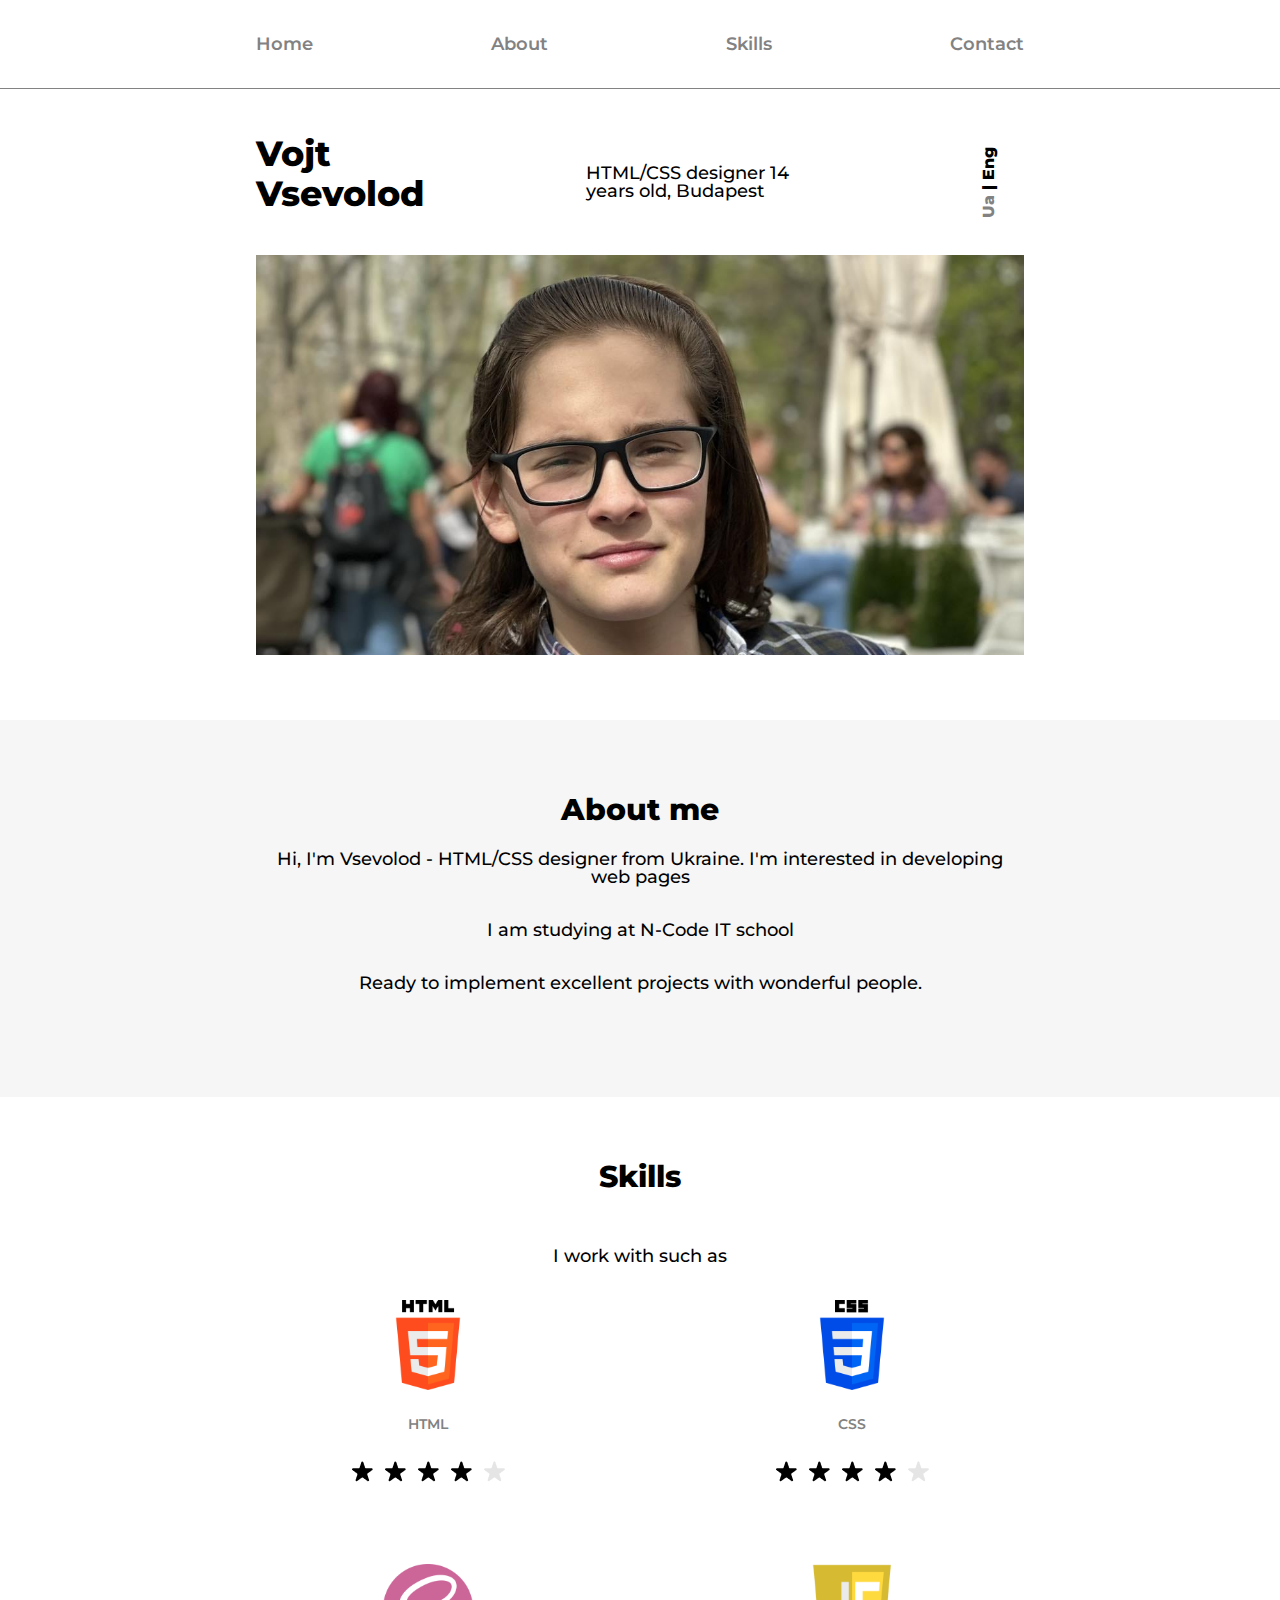
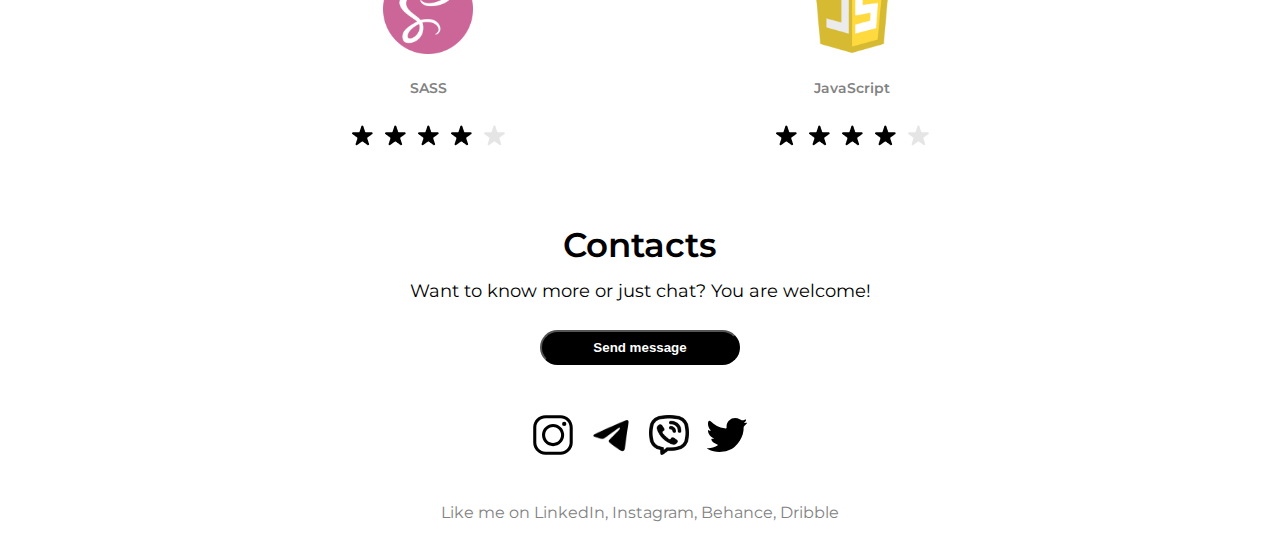
<file: index.html>
<!DOCTYPE html>
<html lang="en">
  <head>
    <meta charset="UTF-8" />
    <meta name="viewport" content="width=device-width, initial-scale=1.0" />
    <link rel="preconnect" href="https://fonts.googleapis.com" />
    <link rel="preconnect" href="https://fonts.gstatic.com" crossorigin />
    <link
      href="https://fonts.googleapis.com/css2?family=Montserrat:ital,wght@0,100..900;1,100..900&display=swap"
      rel="stylesheet"
    />
    <link rel="stylesheet" href="./src/styles/reset.css" />
    <link rel="stylesheet" href="./src/styles/style.css" />
    <title>Vsevolod Porfolio</title>
  </head>
  <body>
    <header class="header">
      <div class="container">
        <nav class="nav">
          <ul class="nav__list">
            <li class="nav__item">
              <a href="#home" class="nav__link">Home</a>
            </li>
            <li class="nav__item">
              <a href="#about" class="nav__link">About</a>
            </li>
            <li class="nav__item">
              <a href="#skills" class="nav__link">Skills</a>
            </li>
            <li class="nav__item">
              <a href="#footer" class="nav__link">Contact</a>
            </li>
          </ul>
        </nav>
      </div>
    </header>
    <main class="main">
      <section class="hero" id="home">
        <div class="container">
          <div class="hero-info">
            <div class="hero-info__container">
              <p class="hero-info__name">Vojt Vsevolod</p>
              <p class="hero-info__bio">
                HTML/CSS designer 14 years old, Budapest
              </p>
              <p class="hero-info__lang">Ua <span class="hero-info__lang-span">| Eng</span></p>
            </div>
            <div class="hero-menu">
              <img src="./src/images/menu.png" alt="hamburger" class="hero-menu__icon" />
            </div>
          </div>
          <div class="hero-photo"></div>
          <!-- <img src="./images/picture.jpg" alt="My photo" class="hero-photo" /> -->
        </div>
      </section>
      <section class="about" id="about">
        <div class="container">
          <h1 class="about__title">About me</h1>
          <div>
            <p class="about__info">
              Hi, I'm Vsevolod - HTML/CSS designer from Ukraine. I'm interested in
              developing web pages
            </p>
            <p class="about__info">I am studying at N-Code IT school</p>
            <p class="about__info">
              Ready to implement excellent projects with wonderful people.
            </p>
        </div>
      </section>
      <section class="skills" id="skills">
        <div class="container">
          <h1 class="skills__title">Skills</h1>
          <p class="skills__paragraph">I work with such as</p>
          <div class="skills__wrapper">
            <div class="skills__container">
              <img src="./src/images/html.png" alt="" class="skills__img" />
              <p>HTML</p>
              <ul class="skills__list">
                <li><img src="./src/images/star-black.png"/></li>
                <li><img src="./src/images/star-black.png"/></li>
                <li><img src="./src/images/star-black.png"/></li>
                <li><img src="./src/images/star-black.png"/></li>
                <li><img src="./src/images/star-gray.png"/></li>
              </ul>
            </div>
            <div class="skills__container">
              <img src="./src/images/css.png" alt="" class="skills__img" />
              <p>CSS</p>
              <ul class="skills__list">
                <li><img src="./src/images/star-black.png"/></li>
                <li><img src="./src/images/star-black.png"/></li>
                <li><img src="./src/images/star-black.png"/></li>
                <li><img src="./src/images/star-black.png"/></li>
                <li><img src="./src/images/star-gray.png"/></li>
              </ul>
            </div>
            <div class="skills__container">
              <img src="./src/images/sass.png" alt="" class="skills__img" />
              <p>SASS</p>
              <ul class="skills__list">
                <li><img src="./src/images/star-black.png"/></li>
                <li><img src="./src/images/star-black.png"/></li>
                <li><img src="./src/images/star-black.png"/></li>
                <li><img src="./src/images/star-black.png"/></li>
                <li><img src="./src/images/star-gray.png"/></li>
              </ul>
            </div>
            <div class="skills__container">
              <img src="./src/images/js.png" alt="" class="skills__img" />
              <p>JavaScript</p>
              <ul class="skills__list">
                <li><img src="./src/images/star-black.png"/></li>
                <li><img src="./src/images/star-black.png"/></li>
                <li><img src="./src/images/star-black.png"/></li>
                <li><img src="./src/images/star-black.png"/></li>
                <li><img src="./src/images/star-gray.png"/></li>
              </ul>
            </div>
          </div>
        </div>
      </section>
    </main>
    <footer class="footer" id="footer">
      <div class="container">
        <h1 class="footer__title">Contacts</h1>
        <p class="footer__text">Want to know more or just chat? You are welcome!</p>
        <button class="footer__button">
          <p>Send message</p>
        </button>
        <div class="footer__container">
          <img src="./src/images/instagram.svg" alt="" class="footer__img" />
          <img src="./src/images/telegram.png" alt="" class="footer__img" />
          <img src="./src/images/viber.png" alt="" class="footer__img" />
          <img src="./src/images/twitter.svg" alt="" class="footer__img" />
        </div>
        <p class="footer__bottom-text">
          Like me on
          LinkedIn, Instagram, Behance, Dribble
        </p>
      </div>
    </footer>
  </body>
</html>
</file>
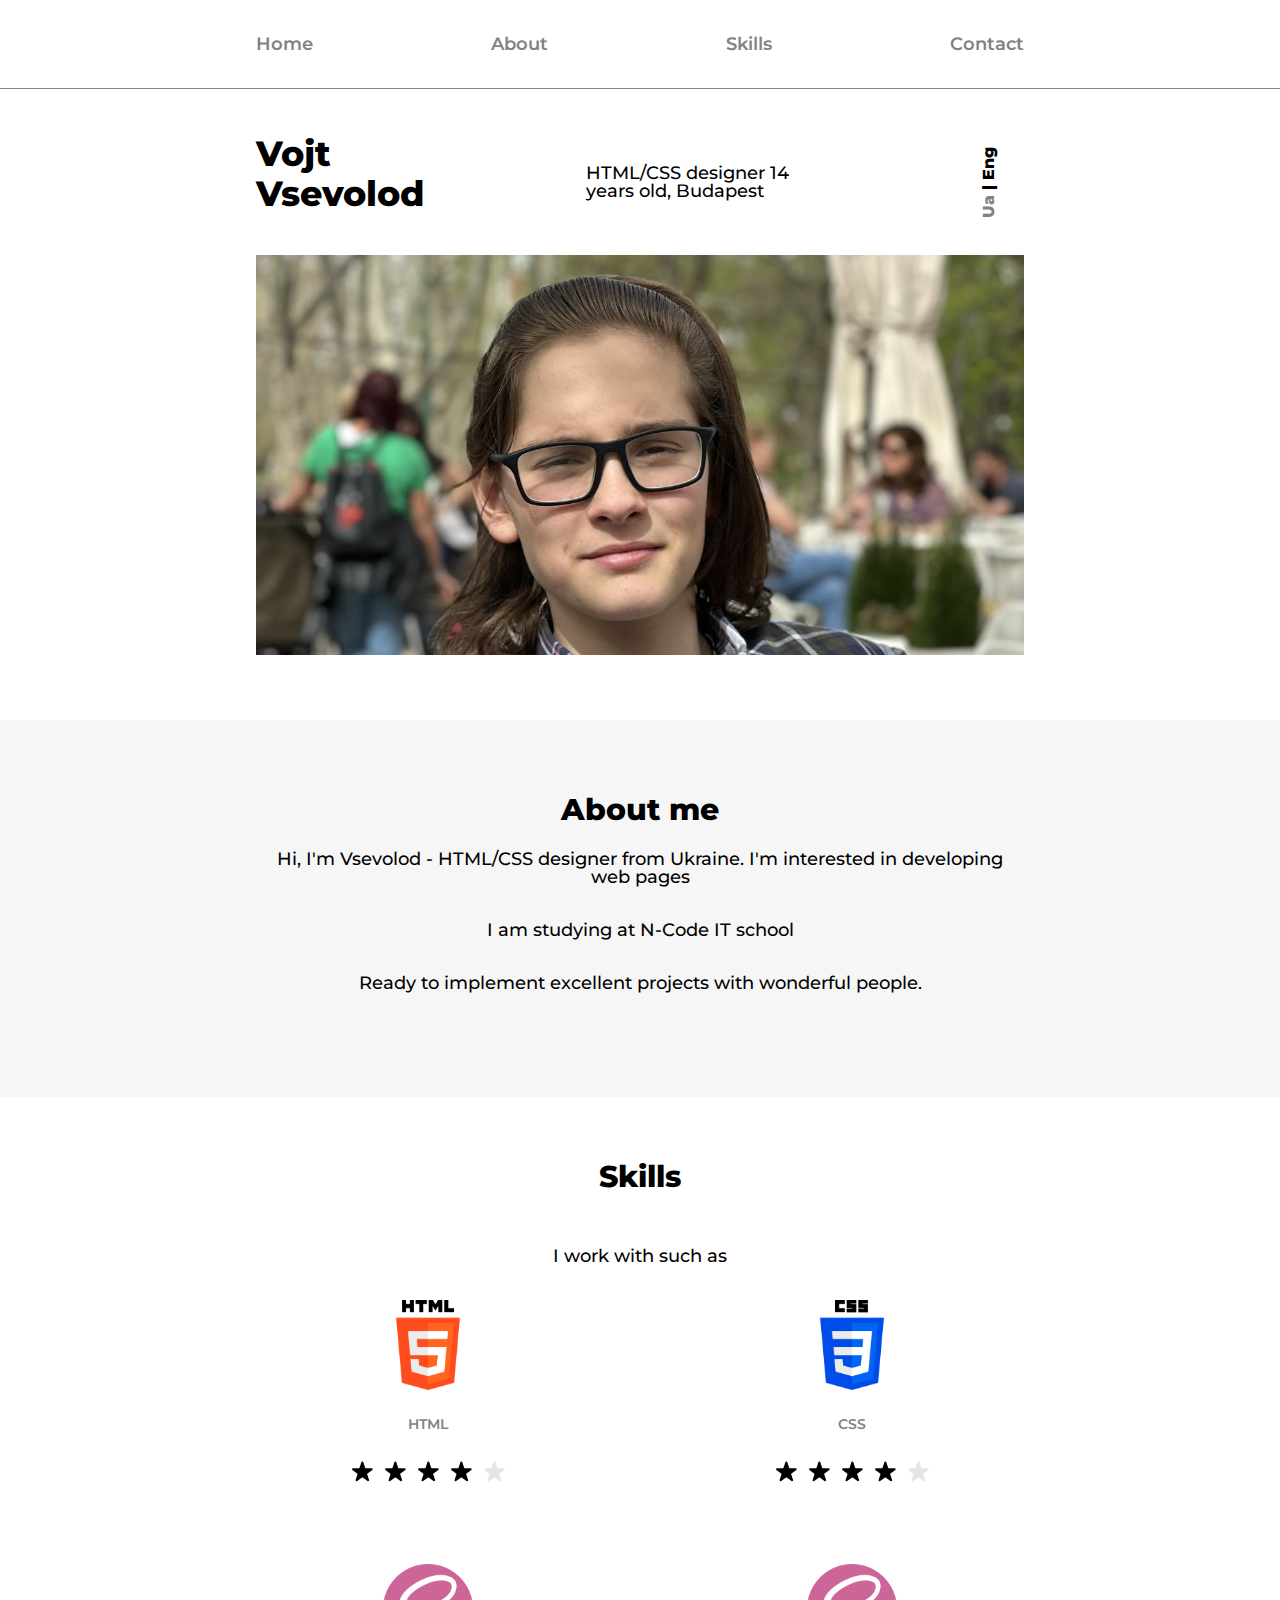
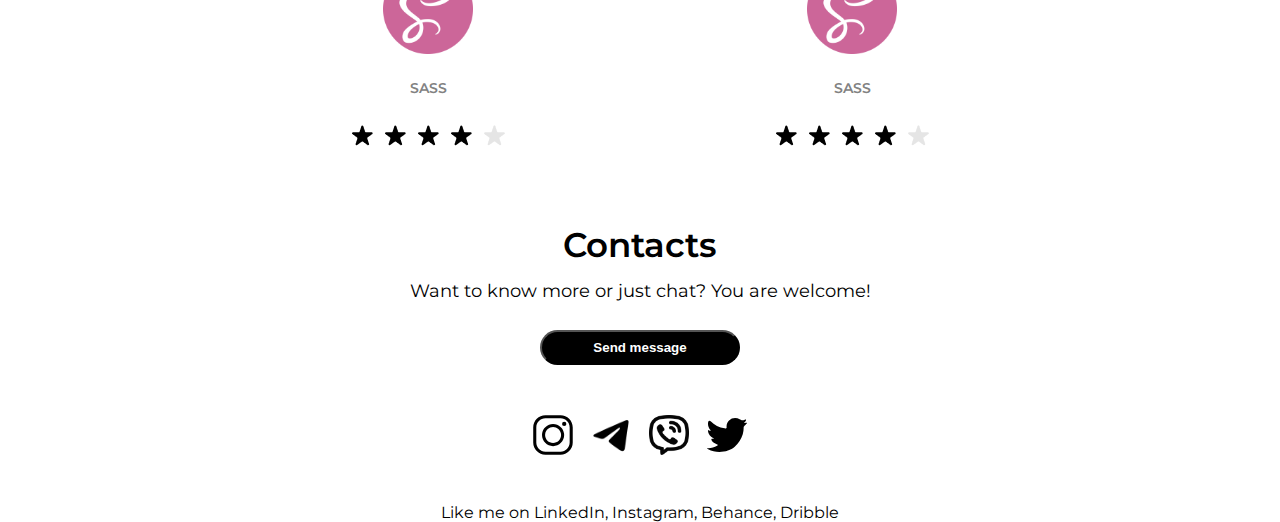
<file: src/index.html>
<!DOCTYPE html>
<html lang="en">
  <head>
    <meta charset="UTF-8" />
    <meta name="viewport" content="width=device-width, initial-scale=1.0" />
    <link rel="preconnect" href="https://fonts.googleapis.com" />
    <link rel="preconnect" href="https://fonts.gstatic.com" crossorigin />
    <link
      href="https://fonts.googleapis.com/css2?family=Montserrat:ital,wght@0,100..900;1,100..900&display=swap"
      rel="stylesheet"
    />
    <link rel="stylesheet" href="styles/reset.css" />
    <link rel="stylesheet" href="styles/style.css" />
    <title>Vsevolod Porfolio</title>
  </head>
  <body>
    <header class="header">
      <div class="container">
        <nav class="nav">
          <ul class="nav__list">
            <li class="nav__item">
              <a href="#home" class="nav__link">Home</a>
            </li>
            <li class="nav__item">
              <a href="#about" class="nav__link">About</a>
            </li>
            <li class="nav__item">
              <a href="#skills" class="nav__link">Skills</a>
            </li>
            <li class="nav__item">
              <a href="#footer" class="nav__link">Contact</a>
            </li>
          </ul>
        </nav>
      </div>
    </header>
    <main class="main">
      <section class="hero" id="home">
        <div class="container">
          <div class="hero-info">
            <div class="hero-info__container">
              <p class="hero-info__name">Vojt Vsevolod</p>
              <p class="hero-info__bio">
                HTML/CSS designer 14 years old, Budapest
              </p>
              <p class="hero-info__lang">Ua <span class="hero-info__lang-span">| Eng</span></p>
            </div>
            <div class="hero-menu">
              <img src="./images/menu.png" alt="hamburger" class="hero-menu__icon" />
            </div>
          </div>
          <div class="hero-photo"></div>
          <!-- <img src="./images/picture.jpg" alt="My photo" class="hero-photo" /> -->
        </div>
      </section>
      <section class="about" id="about">
        <div class="container">
          <h1 class="about__title">About me</h1>
          <div>
            <p class="about__info">
              Hi, I'm Vsevolod - HTML/CSS designer from Ukraine. I'm interested in
              developing web pages
            </p>
            <p class="about__info">I am studying at N-Code IT school</p>
            <p class="about__info">
              Ready to implement excellent projects with wonderful people.
            </p>
        </div>
      </section>
      <section class="skills" id="skills">
        <div class="container">
          <h1 class="skills__title">Skills</h1>
          <p class="skills__paragraph">I work with such as</p>
          <div class="skills__wrapper">
            <div class="skills__container">
              <img src="./images/html.png" alt="" class="skills__img" />
              <p>HTML</p>
              <ul class="skills__list">
                <li><img src="./images/star-black.png"/></li>
                <li><img src="./images/star-black.png"/></li>
                <li><img src="./images/star-black.png"/></li>
                <li><img src="./images/star-black.png"/></li>
                <li><img src="./images/star-gray.png"/></li>
              </ul>
            </div>
            <div class="skills__container">
              <img src="./images/css.png" alt="" class="skills__img" />
              <p>CSS</p>
              <ul class="skills__list">
                <li><img src="./images/star-black.png"/></li>
                <li><img src="./images/star-black.png"/></li>
                <li><img src="./images/star-black.png"/></li>
                <li><img src="./images/star-black.png"/></li>
                <li><img src="./images/star-gray.png"/></li>
              </ul>
            </div>
            <div class="skills__container">
              <img src="./images/sass.png" alt="" class="skills__img" />
              <p>SASS</p>
              <ul class="skills__list">
                <li><img src="./images/star-black.png"/></li>
                <li><img src="./images/star-black.png"/></li>
                <li><img src="./images/star-black.png"/></li>
                <li><img src="./images/star-black.png"/></li>
                <li><img src="./images/star-gray.png"/></li>
              </ul>
            </div>
            <div class="skills__container">
              <img src="./images/sass.png" alt="" class="skills__img" />
              <p>SASS</p>
              <ul class="skills__list">
                <li><img src="./images/star-black.png"/></li>
                <li><img src="./images/star-black.png"/></li>
                <li><img src="./images/star-black.png"/></li>
                <li><img src="./images/star-black.png"/></li>
                <li><img src="./images/star-gray.png"/></li>
              </ul>
            </div>
          </div>
        </div>
      </section>
    </main>
    <footer class="footer" id="footer">
      <div class="container">
        <h1 class="footer__title">Contacts</h1>
        <p class="footer__text">Want to know more or just chat? You are welcome!</p>
        <button class="footer__button">
          <p>Send message</p>
        </button>
        <div class="footer__container">
          <img src="./images/instagram.svg" alt="" class="footer__img" />
          <img src="./images/telegram.png" alt="" class="footer__img" />
          <img src="./images/viber.png" alt="" class="footer__img" />
          <img src="./images/twitter.svg" alt="" class="footer__img" />
        </div>
        <p class="footer__bottom__text">
          Like me on
          LinkedIn, Instagram, Behance, Dribble
        </p>
      </div>
    </footer>
  </body>
</html>
</file>
<file: src/styles/style.css>
body {
  font-family: "Montserrat", sans-serif;
}

.container {
  display: flex;
  flex-direction: column;
  align-items: center;
  justify-content: center;
  width: 270px;
  margin: 0 auto;
}
@media screen and (min-width: 1024px) {
  .container {
    display: flex;
    flex-direction: column;
    align-items: center;
    justify-content: center;
    width: 768px;
    margin: 0 auto;
  }
}

/* Header */
.header {
  display: none;
}
@media screen and (min-width: 1024px) {
  .header {
    display: flex;
    align-items: center;
    height: 88px;
    background-color: #fff;
    border-bottom: 1px solid #828282;
  }
}

/* Hero */
.hero {
  padding-top: 45px;
  padding-bottom: 65px;
  /* Menu */
}
.hero-info {
  display: flex;
}
@media screen and (min-width: 1024px) {
  .hero-info {
    width: 100%;
  }
}
.hero-info__container {
  margin-right: 50px;
}
@media screen and (min-width: 1024px) {
  .hero-info__container {
    display: flex;
    justify-content: space-between;
    align-items: center;
    width: 100%;
    margin-right: 0;
  }
}
.hero-info__name {
  font-size: 35px;
  line-height: 40px;
  font-weight: 800;
  width: 165px;
  margin-bottom: 16px;
}
.hero-info__bio {
  font-size: 18px;
  font-weight: 500;
  width: 165px;
}
@media screen and (min-width: 1024px) {
  .hero-info__bio {
    width: 203px;
  }
}
.hero-info__lang {
  display: none;
}
@media screen and (min-width: 1024px) {
  .hero-info__lang {
    display: block;
    rotate: -90deg;
    font-size: 16px;
    font-weight: 800;
    color: #828282;
  }
}
@media screen and (min-width: 1024px) {
  .hero-info__lang-span {
    color: #000;
  }
}
.hero-menu__icon {
  width: 40px;
  height: 40px;
}
@media screen and (min-width: 1024px) {
  .hero-menu__icon {
    display: none;
  }
}
.hero-photo {
  margin-top: 25px;
  width: 255px;
  height: 340px;
  background-image: url("../images/picture.jpg");
  background-repeat: no-repeat;
  background-size: cover;
}
@media screen and (min-width: 1024px) {
  .hero-photo {
    width: 100%;
    height: 400px;
    background-position-y: 15%;
  }
}

/* About */
.about {
  padding-top: 70px;
  padding-bottom: 70px;
  display: flex;
  flex-direction: column;
  text-align: center;
  background: #f6f6f6;
}
.about__title {
  font-size: 30px;
  line-height: 40px;
  font-weight: 800;
  margin-bottom: 20px;
}
.about__info {
  font-weight: 500;
  margin-bottom: 35px;
  font-size: 18px;
}

/* Skills */
.skills {
  display: flex;
  text-align: center;
  flex-direction: column;
  margin-top: 60px;
}
@media screen and (min-width: 1024px) {
  .skills {
    padding-bottom: 80px;
  }
}
@media screen and (min-width: 1024px) {
  .skills__wrapper {
    width: 100%;
    display: grid;
    grid-template-columns: 1fr 1fr;
    gap: 80px;
  }
}
.skills__title {
  font-size: 30px;
  line-height: 40px;
  font-weight: 800;
  margin-bottom: 50px;
}
.skills__paragraph {
  font-weight: 500;
  margin-bottom: 35px;
  font-size: 18px;
}
.skills__container {
  margin-bottom: 70px;
  color: #828282;
  font-size: 14px;
  font-weight: 600;
}
@media screen and (min-width: 1024px) {
  .skills__container {
    margin: 0;
  }
}
.skills__img {
  width: 90px;
  height: 90px;
  margin-bottom: 25px;
}
.skills__list {
  margin-top: 30px;
  display: flex;
  justify-content: center;
  gap: 12px;
}

/* Footer */
.footer {
  display: flex;
  flex-direction: column;
  text-align: center;
}
.footer__text {
  width: 100%;
  font-size: 18px;
  font-weight: 400;
  margin-top: 20px;
}
.footer__container {
  display: flex;
  justify-content: space-between;
  width: 215px;
  margin-top: 50px;
  margin-bottom: 50px;
}
.footer__img {
  width: 40px;
  height: 40px;
}
.footer__title {
  font-size: 34px;
  font-weight: 600;
}
.footer__button {
  background-color: black;
  color: white;
  width: 100%;
  height: 35px;
  font-weight: 600;
  border-radius: 50px;
  margin-top: 30px;
}
@media screen and (min-width: 1024px) {
  .footer__button {
    width: 200px;
  }
}
.footer__bottom-text {
  color: #828282;
  margin-bottom: 30px;
}

@media screen and (min-width: 1024px) {
  /* Nav */
  .nav {
    width: 100%;
  }
  .nav__list {
    display: flex;
    justify-content: space-between;
  }
  .nav__link {
    text-decoration: none;
    color: #828282;
    font-size: 18px;
    font-weight: 600;
  }
}/*# sourceMappingURL=style.css.map */
</file>
